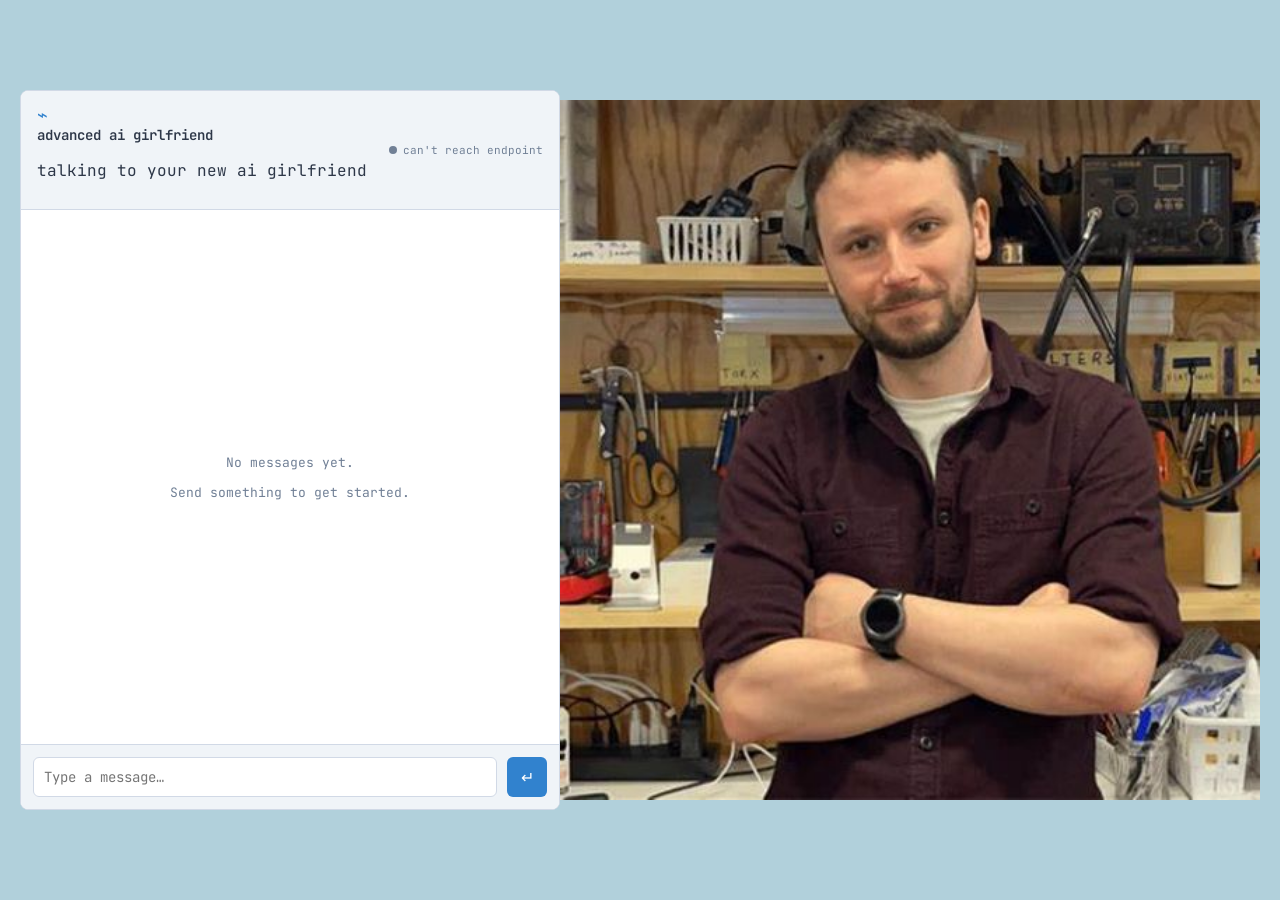
<file: socials/pages/micha/ai/index.html>
<!DOCTYPE html>
<html lang="en">

<head>
  <meta charset="UTF-8" />
  <meta name="viewport" content="width=device-width, initial-scale=1.0" />
  <title>Model Console</title>
  <link rel="preconnect" href="https://fonts.googleapis.com">
  <link
    href="https://fonts.googleapis.com/css2?family=Space+Grotesk:wght@400;500;700&family=JetBrains+Mono:wght@400;500;600&display=swap"
    rel="stylesheet">
  <link rel="stylesheet" href="styl.css" />
</head>

<body>

  <div class="console">

    <header class="console__header">
      <div class="header__id">
        <span class="header__mark">⌁</span>
        <div>
          <h1>advanced ai girlfriend</h1>
          <p class="header__sub">talking to your new ai girlfriend</p>
        </div>
      </div>

      <div class="status" id="status">
        <span class="status__dot" id="statusDot"></span>
        <span class="status__label" id="statusLabel">checking connection…</span>
      </div>
    </header>

    <main class="log" id="log">
      <div class="log__empty" id="logEmpty">
        <p>No messages yet.</p>
        <p class="log__hint">Send something to get started.</p>
      </div>
    </main>

    <form class="composer" id="composer">
      <textarea id="messageInput" placeholder="Type a message…" rows="1" autocomplete="off"></textarea>
      <button type="submit" id="sendBtn" aria-label="Send message">
        <span class="send-icon">↵</span>
      </button>
    </form>

  </div>
  <div style="display:flex;align-items:flex-start;gap:20px;">
    <img src="./ai.jpg" alt="Vinci Phone" style="width:700px;height: 700px;;">


    <script src="script.js"></script>
</body>

</html>
</file>
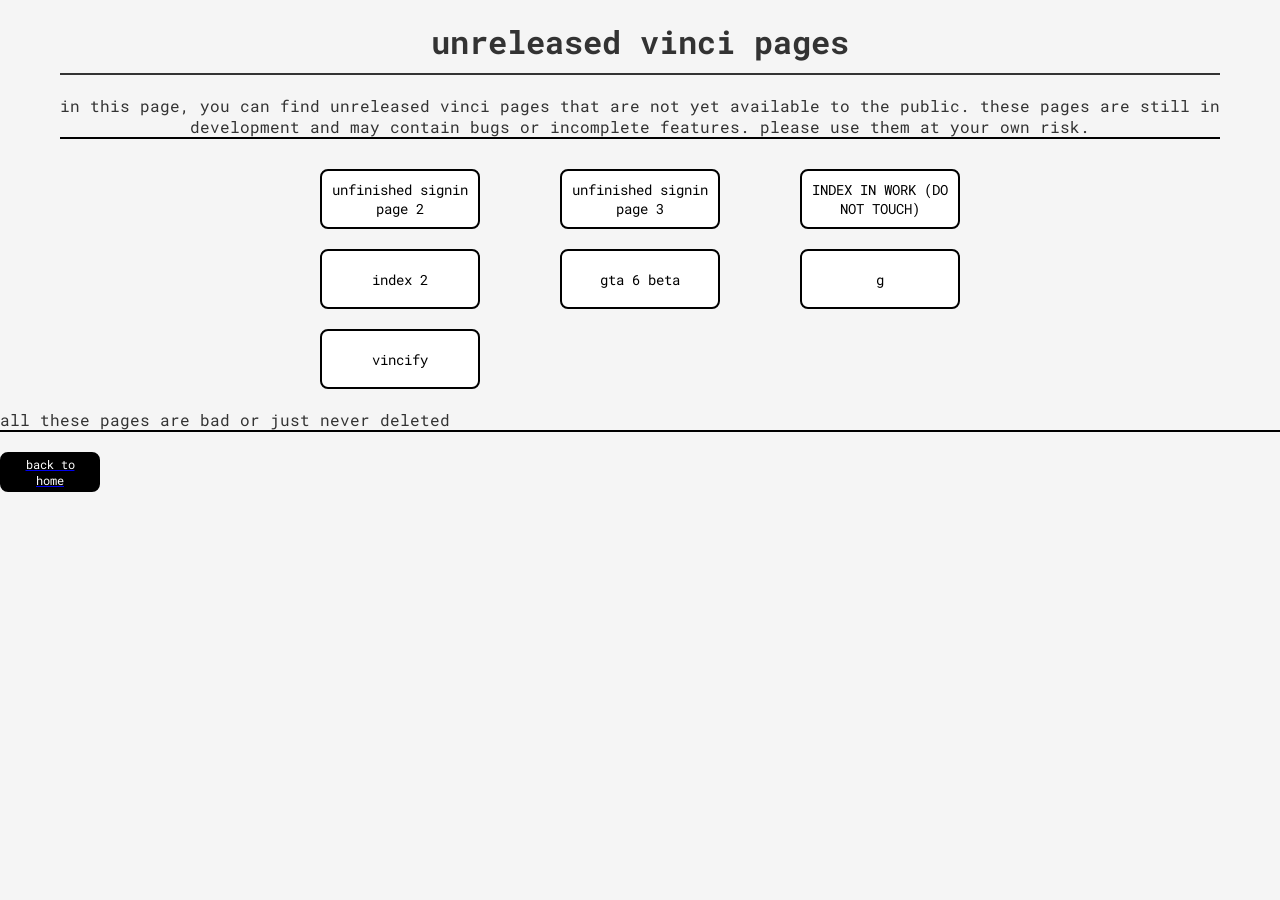
<file: unreleased.html>
<!DOCTYPE html>
<html lang="en">
<head>
    <meta charset="UTF-8">
    <meta name="viewport" content="width=device-width, initial-scale=1.0">
    <title>Unreleased</title>
    <link rel="stylesheet" href="css/unr.css">
</head>
<body>
    <div class="container">
        <h1>unreleased vinci pages</h1>
        <p>in this page, you can find unreleased vinci pages that are not yet available to the public. these pages are still in development and may contain bugs or incomplete features. please use them at your own risk.</p>
        
        <div class="grid">
            <a href="signin2.html" target="_blank">
                <button class="btn btn-primary">unfinished signin page 2</button>
            </a>
            <a href="signin3.html" target="_blank">
                <button class="btn btn-primary">unfinished signin page 3</button>
            </a>
            <a href="INDEX.IN.WORK.DONT.TOUCH.html" target="_blank">
                <button class="btn btn-secondary">INDEX IN WORK (DO NOT TOUCH)</button>
            </a>
            <a href="index2.html" target="_blank">
                <button class="btn btn-secondary">index 2</button>
            </a>
            <a href="gta6beta.html" target="_blank">
                <button class="btn btn-secondary">gta 6 beta</button>
            </a>
            <a href="g.html" target="_blank">
                <button class="btn btn-secondary">g</button>
            </a>
            <a href="vincify.html" target="_blank">
                <button class="btn btn-secondary">vincify</button>
            </a>
        </div>
    </div>
    <p>all these pages are bad or just never deleted</p>
    <div style="text-align: center;">
        <a href="index.html">
           <button class="epstein">back to home</button>
        </a>
    </div>
</body>
</html>
</file>
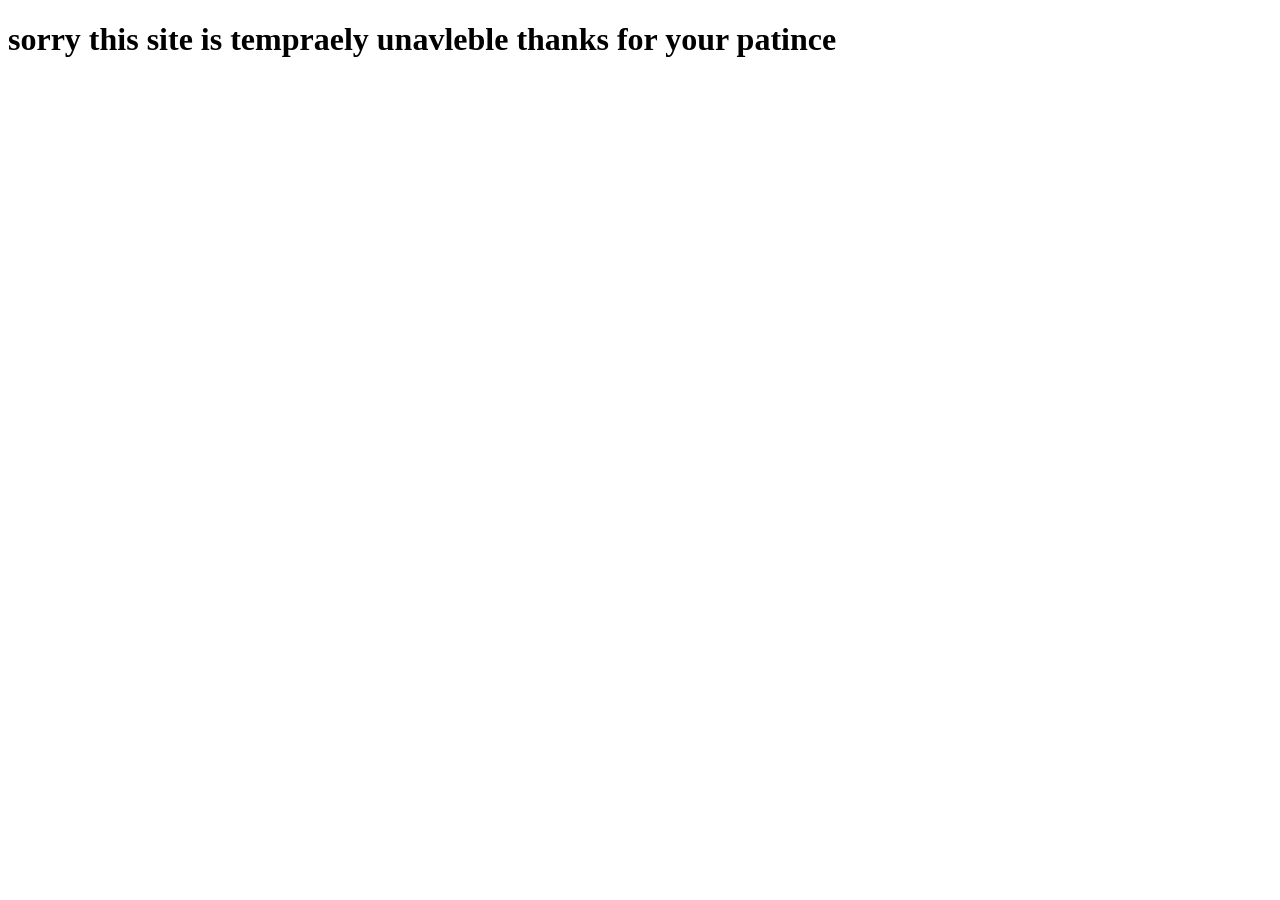
<file: vincify.html>
<!DOCTYPE html>
<html lang="en">

<head>
    <meta charset="UTF-8">
    <meta name="viewport" content="width=device-width, initial-scale=1.0">
    <title>Document</title>
</head>

<body>
    <h1>sorry this site is tempraely unavleble thanks for your patince
    </h1>
</body>

</html>
</file>
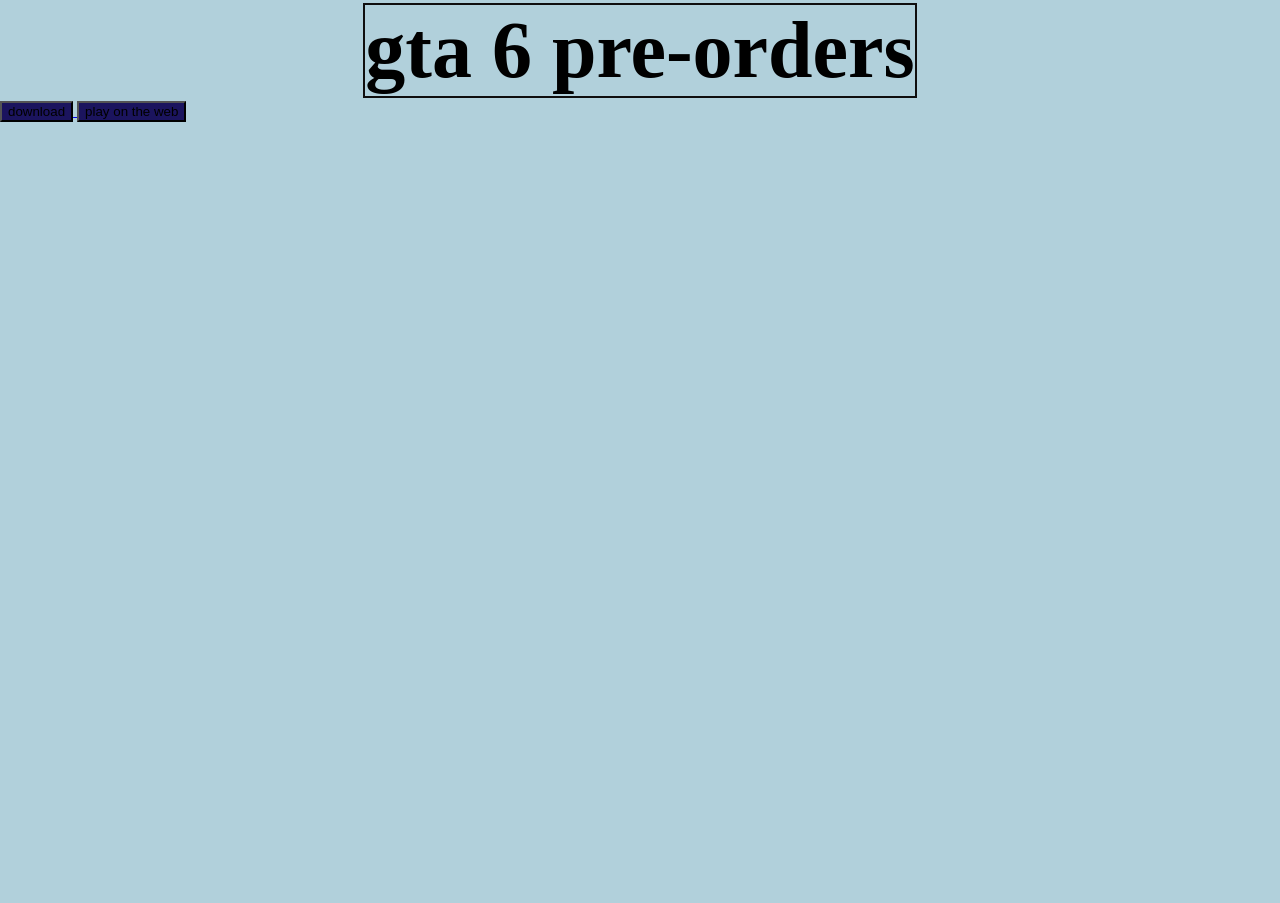
<file: gta6/order.html>
<!DOCTYPE html>
<html lang="en">

<head>
    <link rel="stylesheet" href="../css/index-styles.css">
    <meta charset="UTF-8">
    <meta name="viewport" content="width=device-width, initial-scale=1.0">
    <title>Document</title>
</head>

<body>
    <h1 id="gta">gta 6 pre-orders</h1>
    <a href="./GTA6 BROWSER BETA - Copy.rar">
        <button>download</button>
    </a>
    <a href="./game/index.html">
        <button>play on the web</button>
    </a>
</body>

</html>
</file>
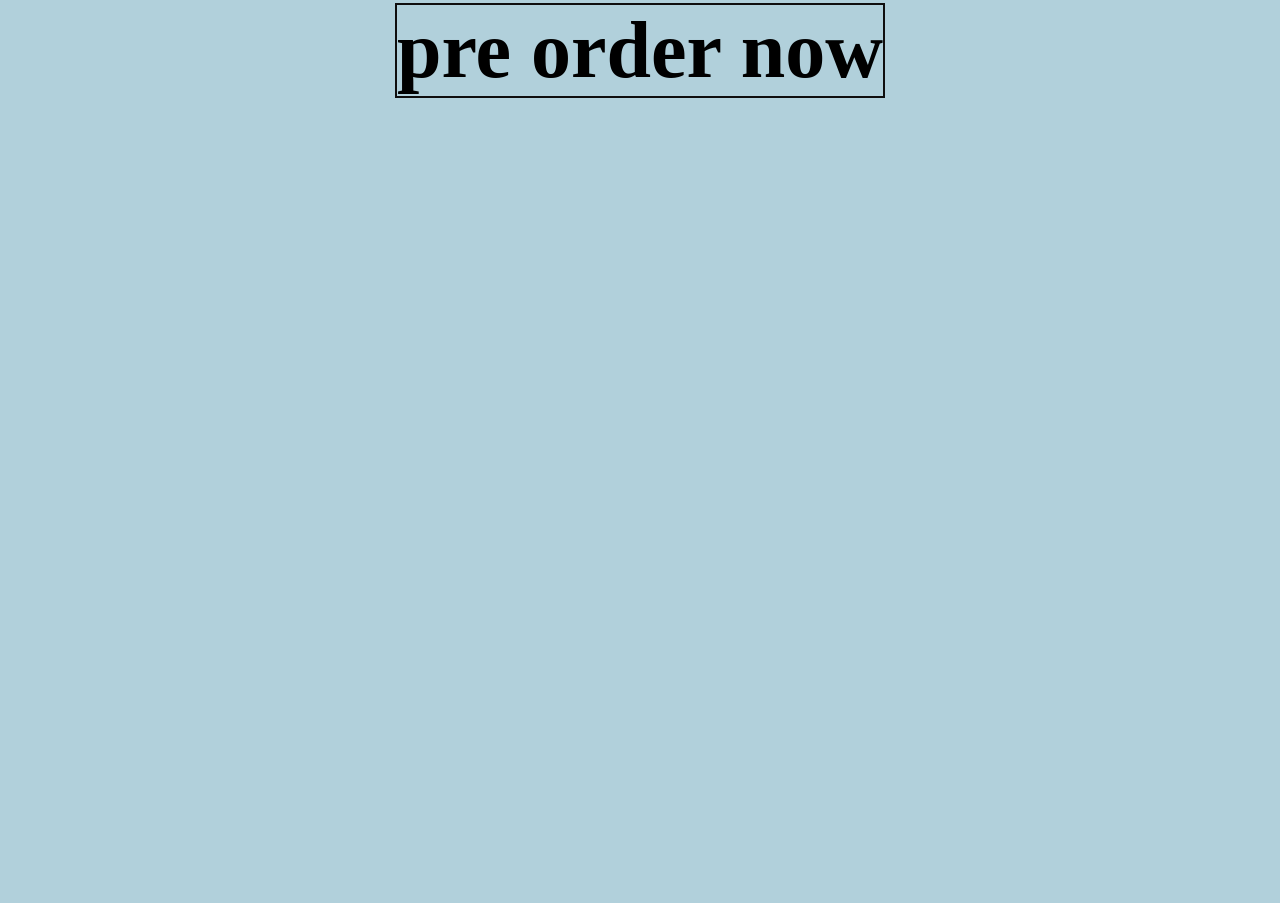
<file: phone/pre-orger.html>
<!DOCTYPE html>
<html lang="en">

<head>
    <meta charset="UTF-8">
    <link rel="stylesheet" href="../css/index-styles.css">
    <meta name="viewport" content="width=device-width, initial-scale=1.0">
    <title>Document</title>
</head>

<body>
    <h1>pre order now</h1>

</body>

</html>
</file>
<file: socials/pages/micha/ai/styl.css>
:root {
    --bg: rgb(177, 208, 219);
    --surface: #ffffff;
    --surface-raised: #f0f4f8;
    --line: #d1d9e6;
    --text: #2d3748;
    --muted: #718096;
    --accent: #3182ce;
    --user-bg: #ed8936;
    --user-text: #fff;
    --font-mono: "JetBrains Mono", monospace;
    --radius: 8px;
}

* {
    box-sizing: border-box;
}

body {
    margin: 0;
    height: 100vh;
    background: var(--bg);
    color: var(--text);
    font-family: var(--font-mono);
    display: flex;
    align-items: center;
    justify-content: center;
    padding: 20px;
}

/* ---- shell ---- */
.console {
    width: 100%;
    max-width: 700px;
    height: 80vh;
    background: var(--surface);
    border: 1px solid var(--line);
    border-radius: var(--radius);
    display: flex;
    flex-direction: column;
    overflow: hidden;
}

/* ---- header ---- */
.console__header {
    display: flex;
    justify-content: space-between;
    padding: 12px 16px;
    border-bottom: 1px solid var(--line);
    background: var(--surface-raised);
}

.header__mark {
    font-size: 18px;
    color: var(--accent);
}

.console__header h1 {
    margin: 0;
    font-size: 14px;
    font-weight: 600;
}

.status {
    font-size: 11px;
    color: var(--muted);
    display: flex;
    align-items: center;
    gap: 6px;
}

.status__dot {
    width: 8px;
    height: 8px;
    border-radius: 50%;
    background: var(--muted);
}

.status--live .status__dot {
    background: #48bb78;
    animation: pulse 2s infinite;
}

@keyframes pulse {
    0% {
        box-shadow: 0 0 0 0 rgba(72, 187, 120, 0.4);
    }

    70% {
        box-shadow: 0 0 0 6px rgba(72, 187, 120, 0);
    }

    100% {
        box-shadow: 0 0 0 0 rgba(72, 187, 120, 0);
    }
}

/* ---- log ---- */
.log {
    flex: 1;
    overflow-y: auto;
    padding: 16px;
    display: flex;
    flex-direction: column;
    gap: 12px;
}

.log__empty {
    margin: auto;
    text-align: center;
    color: var(--muted);
    font-size: 13px;
}

.msg {
    max-width: 80%;
    padding: 10px 14px;
    border-radius: var(--radius);
    font-size: 14px;
    line-height: 1.5;
    white-space: pre-wrap;
    animation: rise 0.2s ease;
}

@keyframes rise {
    from {
        opacity: 0;
        transform: translateY(5px);
    }

    to {
        opacity: 1;
        transform: translateY(0);
    }
}

.msg--user {
    align-self: flex-end;
    background: var(--user-bg);
    color: var(--user-text);
    border-bottom-right-radius: 2px;
}

.msg--model {
    align-self: flex-start;
    background: var(--surface-raised);
    border: 1px solid var(--line);
    color: var(--text);
    border-bottom-left-radius: 2px;
}

.msg__meta {
    display: block;
    font-size: 10px;
    margin-top: 4px;
    opacity: 0.6;
}

.msg--typing {
    display: inline-flex;
    gap: 4px;
    padding: 10px 14px;
    background: var(--surface-raised);
    border: 1px solid var(--line);
    border-radius: var(--radius);
}

.msg--typing span {
    width: 4px;
    height: 4px;
    border-radius: 50%;
    background: var(--muted);
    animation: blink 1s infinite;
}

.msg--typing span:nth-child(2) {
    animation-delay: 0.2s;
}

.msg--typing span:nth-child(3) {
    animation-delay: 0.4s;
}

@keyframes blink {

    0%,
    100% {
        opacity: 0.3;
    }

    50% {
        opacity: 1;
    }
}

/* ---- composer ---- */
.composer {
    display: flex;
    gap: 10px;
    padding: 12px;
    border-top: 1px solid var(--line);
    background: var(--surface-raised);
}

.composer textarea {
    flex: 1;
    resize: none;
    max-height: 120px;
    background: #fff;
    border: 1px solid var(--line);
    color: var(--text);
    font-family: var(--font-mono);
    font-size: 14px;
    padding: 10px;
    border-radius: 6px;
    outline: none;
}

.composer textarea:focus {
    border-color: var(--accent);
}

.composer button {
    width: 40px;
    height: 40px;
    border: none;
    background: var(--accent);
    color: #fff;
    border-radius: 6px;
    cursor: pointer;
    font-size: 16px;
}

.composer button:hover {
    filter: brightness(1.1);
}

.composer button:active {
    transform: scale(0.96);
}

.composer button:disabled {
    background: var(--line);
    cursor: not-allowed;
}

/* ---- responsive ---- */
@media (max-width: 480px) {
    body {
        padding: 0;
    }

    .console {
        height: 100vh;
        max-width: 100%;
        border-radius: 0;
        border: none;
    }

    .msg {
        max-width: 90%;
    }
}
</file>
<file: css/unr.css>
@import url('https://fonts.googleapis.com/css2?family=Roboto+Mono:wght@400;500;700&display=swap');

* {
  margin: 0;
  padding: 0;
  box-sizing: border-box;
}

body {
  font-family: 'Roboto Mono', monospace;
  background-color: #f5f5f5;
  color: #333;
}

button, input, textarea, select {
  font-family: 'Roboto Mono', monospace;
  border: 2px solid #000;
  border-radius: 8px;
  padding: 12px 24px;
  background-color: #fff;
  color: #000;
  cursor: pointer;
}

button:hover {
  background-color: #f0f0f0;
  color: #000;
}

h1, h2, h3, h4, h5, h6 {
  border-bottom: 2px solid #333;
  padding-bottom: 10px;
  text-align: center;
  margin-bottom: 20px;
}

p {
  border-bottom: 2px solid #000;
  margin: 0;
  padding: 0;
}

.container {
  max-width: 1200px;
  margin: 0 auto;
  padding: 20px;
  text-align: center;
}

.epstein {
  font-family: 'Roboto Mono', monospace;
  border: 2px solid #000;
  border-radius: 8px;
  background-color: #000;
  color: #fff;
  cursor: pointer;
  width: 100px;
  height: 40px;
  font-size: 12px;
  display: flex;
  align-items: center;
  justify-content: center;
  padding: 4px 8px;
  text-align: center;
  margin-top: 20px;
}

.epstein:hover {
  background-color: #333;
  color: #fff;
}

.grid {
  display: grid;
  grid-template-columns: repeat(3, 1fr);
  gap: 20px;
  margin-top: 30px;
  max-width: 700px;
  margin-left: auto;
  margin-right: auto;
}

.grid a {
  text-decoration: none;
  display: flex;
  justify-content: center;
  align-items: center;
}

.btn {
  border: 2px solid #000;
  border-radius: 8px;
  background-color: #fff;
  color: #000;
  cursor: pointer;
  font-family: 'Roboto Mono', monospace;
  width: 160px;
  height: 60px;
  font-size: 14px;
  display: flex;
  align-items: center;
  justify-content: center;
  text-align: center;
  padding: 8px;
}

.btn:hover {
  background-color: #fff;
  color: #000;
}

.btn-primary {
  background-color: #fff;
  color: #000;
  border: 2px solid #000;
}

.btn-primary:hover {
  background-color: #f0f0f0;
}

.btn-secondary {
  background-color: #fff;
  color: #000;
  border: 2px solid #000;
}

.btn-secondary:hover {
  background-color: #f0f0f0;
}

.btn-outline {
  background-color: #fff;
  color: #000;
  border: 2px solid #000;
}

.btn-outline:hover {
  background-color: #f0f0f0;
}
</file>
<file: css/index-styles.css>
h1#gta {
    text-align: center;
}

body {
    background-color: rgb(177, 208, 219);
    font-style: italic Arial, sans-serif;
    margin: 0;
    height: 100vh;
}

h1 {
    border: 2px solid rgb(15, 14, 14);
    font-size: 80px;
    text-align: center;
    margin: 3px auto;
    width: fit-content;
}

h2 {
    font-size: 20px;
    color: rgb(15, 14, 14);
    text-align: center;
}

.Links {
    color: rgb(159, 14, 14);
    border: 2px solid rgb(15, 14, 14);
    display: flex;
    width: fit-content;
    gap: 3px;
    margin: 10px;
    padding: 5px;
}



.buttons {
    display: flex;
    width: fit-content;
    gap: 3px;
    border: 2px solid rgb(15, 14, 14);
    margin: 10px;
    padding: 5px;
    background: rgb(177, 208, 219);
}

.buttons button {
    color: rgb(0, 0, 0);
    border: 2px solid rgb(15, 14, 14);
    margin: 0;
    padding: 6px 16px;
    background: rgb(173, 233, 255);
    font-size: 17px;
    cursor: pointer;
    font-weight: bold;
    font-style: italic;
}

    .cybersecurity {
        border: 2px solid rgb(15, 14, 14);
        margin: 10px;
        padding: 10px;
        background: rgb(27, 20, 94);
        font-size: 25px;
        color: rgb(255, 255, 255);
        text-align: center;
        margin: 10px auto;
        display: flex;
        width: fit-content;
    }
    .reinmagined {
        border: 2px solid rgb(255, 0, 0);
        margin: 10px;
        padding: 10px;
        background: rgb(25, 0, 255);
        font-size: 25px;
        color: rgb(255, 255, 255);
        text-align: center;
        margin: 10px auto;
        display: flex;
        width: fit-content;
    }

button {
    background-color: rgb(27, 20, 94);
    text-size: 30px;

}

.Links img {
    width: 100px;
    margin: 10px;
    cursor: pointer;
}

.Links img.fullscreen {
    position: fixed;
    inset: 0;
    z-index: 1000;
    width: 100vw;
    height: 100vh;
    margin: 0;
    object-fit: contain;
    background: rgba(0, 0, 0, 0.9);
    cursor: zoom-out;
}
</file>
